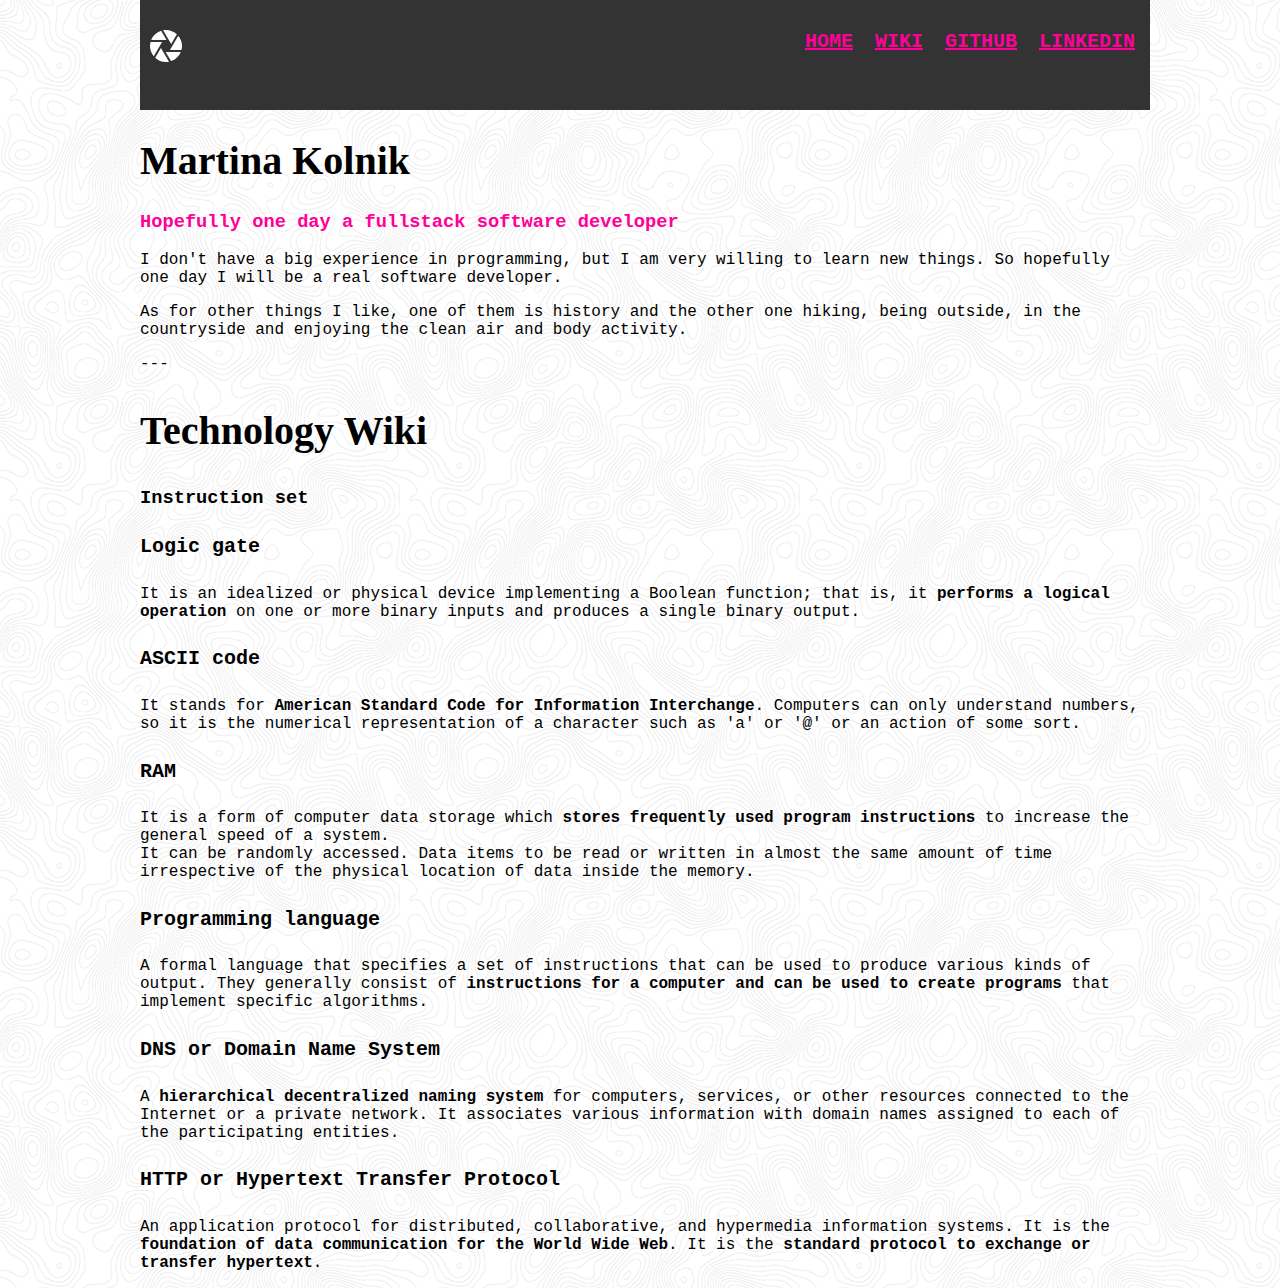
<file: 1st website/index.html>
<!doctype html>
 <html>
   <head>
        <link rel="stylesheet"  href="style.css" rel="stylesheet" type="text/css"> 
   </head> 
 <header>
   <nav>
    <img src="aperture.svg" alt="">
    <span><a href="#">HOME</a></span>    
    <span><a href="#">WIKI</a></span> 
    <span><a href="#">GITHUB</a></span>
    <span><a href="#">LINKEDIN</a></span>
  </nav> 
</header>  
   <body>
     <h1>Martina Kolnik</h1>  
     <h3 class="about">Hopefully one day a fullstack software developer</h3>
        <p>I don't have a big experience in programming, but I am very willing to learn new things. So hopefully one day I will be a real software developer. </p>
        <p>As for other things I like, one of them is history and the other one hiking, being outside, in the countryside and enjoying the clean air and body activity.</p>

     <p id="dd">---</p>   
        
     <h2 class="tech-wiki">Technology Wiki</h2>    
     <h3 class="instruction-set">Instruction set</h3>
        <h4>Logic gate</h4>
            <p>It is an idealized or physical device implementing a Boolean function; that is, it <strong>performs a logical operation</strong> on one or more binary inputs and produces a single binary output.</p>

        <h4>ASCII code</h4> 
            <p>It stands for <strong>American Standard Code for Information Interchange</strong>. 
            Computers can only understand numbers, so it is the numerical representation of a character such as 'a' or '@' or an action of some sort.</p>

        <h4>RAM</h4>    
            <p>It is a form of computer data storage which <strong>stores frequently used program instructions</strong> to increase the general speed of a system. <br>
            It can be randomly accessed. Data items to be read or written in almost the same amount of time irrespective of the physical location of data inside the memory.</p>

        <h4>Programming language</h4>   
            <p>A formal language that specifies a set of instructions that can be used to produce various kinds of output. 
            They generally consist of <strong>instructions for a computer and can be used to create programs</strong> that implement specific algorithms.</p>

        <h4>DNS or Domain Name System</h4>   
            <p>A <strong>hierarchical decentralized naming system</strong> for computers, services, or other resources connected to the Internet or a private network. 
            It associates various information with domain names assigned to each of the participating entities.</p>

        <h4>HTTP or Hypertext Transfer Protocol</h4>   
            <p>An application protocol for distributed, collaborative, and hypermedia information systems. It is the <strong>foundation of data communication for the World Wide Web</strong>. 
            It is the <strong>standard protocol to exchange or transfer hypertext</strong>.</p>
   </body> 



 </html>
</file>
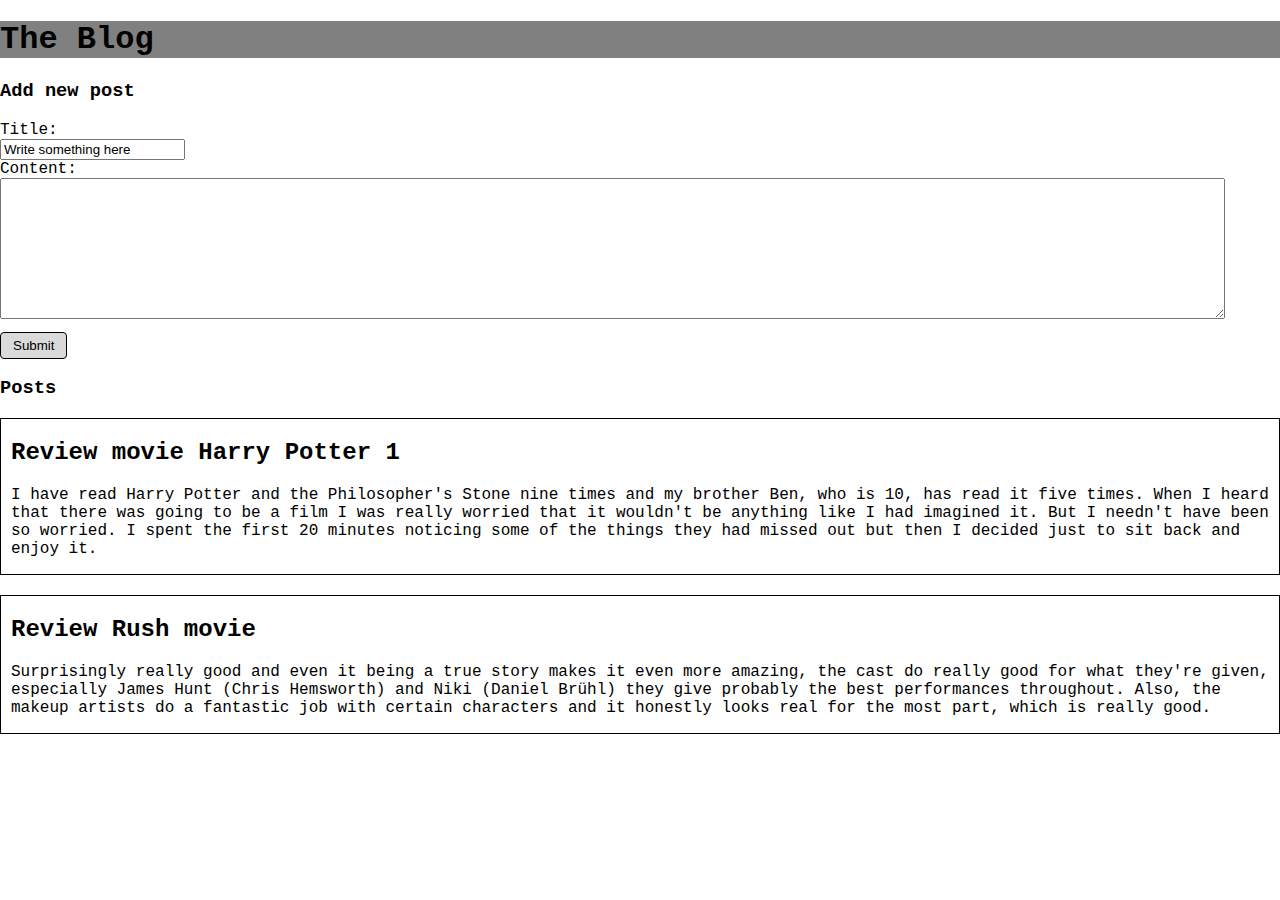
<file: Blog/blog.html>
<!doctype html>
<html>
<head>
    <link rel="stylesheet" href="blog.css" type="text/css">
</head>
   <header>
      <h1>The Blog</h1>   
   </header>    
   <body>            
     <div class="new-post">
          <h3>Add new post</h3>
          <label for="new-post">Title:</label>
           <br>
          <input type="text" value="Write something here">
           <br>
          <label for="content">Content:</label>
            <br>
          <textarea name="content" id="content" cols="150" rows="9" value=""></textarea>
           <br>
           <button>Submit</button>
     </div>
      <h3>Posts</h3>  
      <div class="one">
        <h2>Review movie Harry Potter 1</h2>
        <p>I have read Harry Potter and the Philosopher's Stone nine times and my brother Ben, who is 10, has read it five times. When I heard that there was going to be a film I was really worried that it wouldn't be anything like I had imagined it. But I needn't have been so worried. I spent the first 20 minutes noticing some of the things they had missed out but then I decided just to sit back and enjoy it.</p>
      </div>
      <div class="two">
        <h2>Review Rush movie</h2>
        <p>Surprisingly really good and even it being a true story makes it even more amazing, the cast do really good for what they're given, especially James Hunt (Chris Hemsworth) and Niki (Daniel Brühl) they give probably the best performances throughout. Also, the makeup artists do a fantastic job with certain characters and it honestly looks real for the most part, which is really good.</p>  
      </div>
         
    </body>
      
            
      
      </html>
</file>
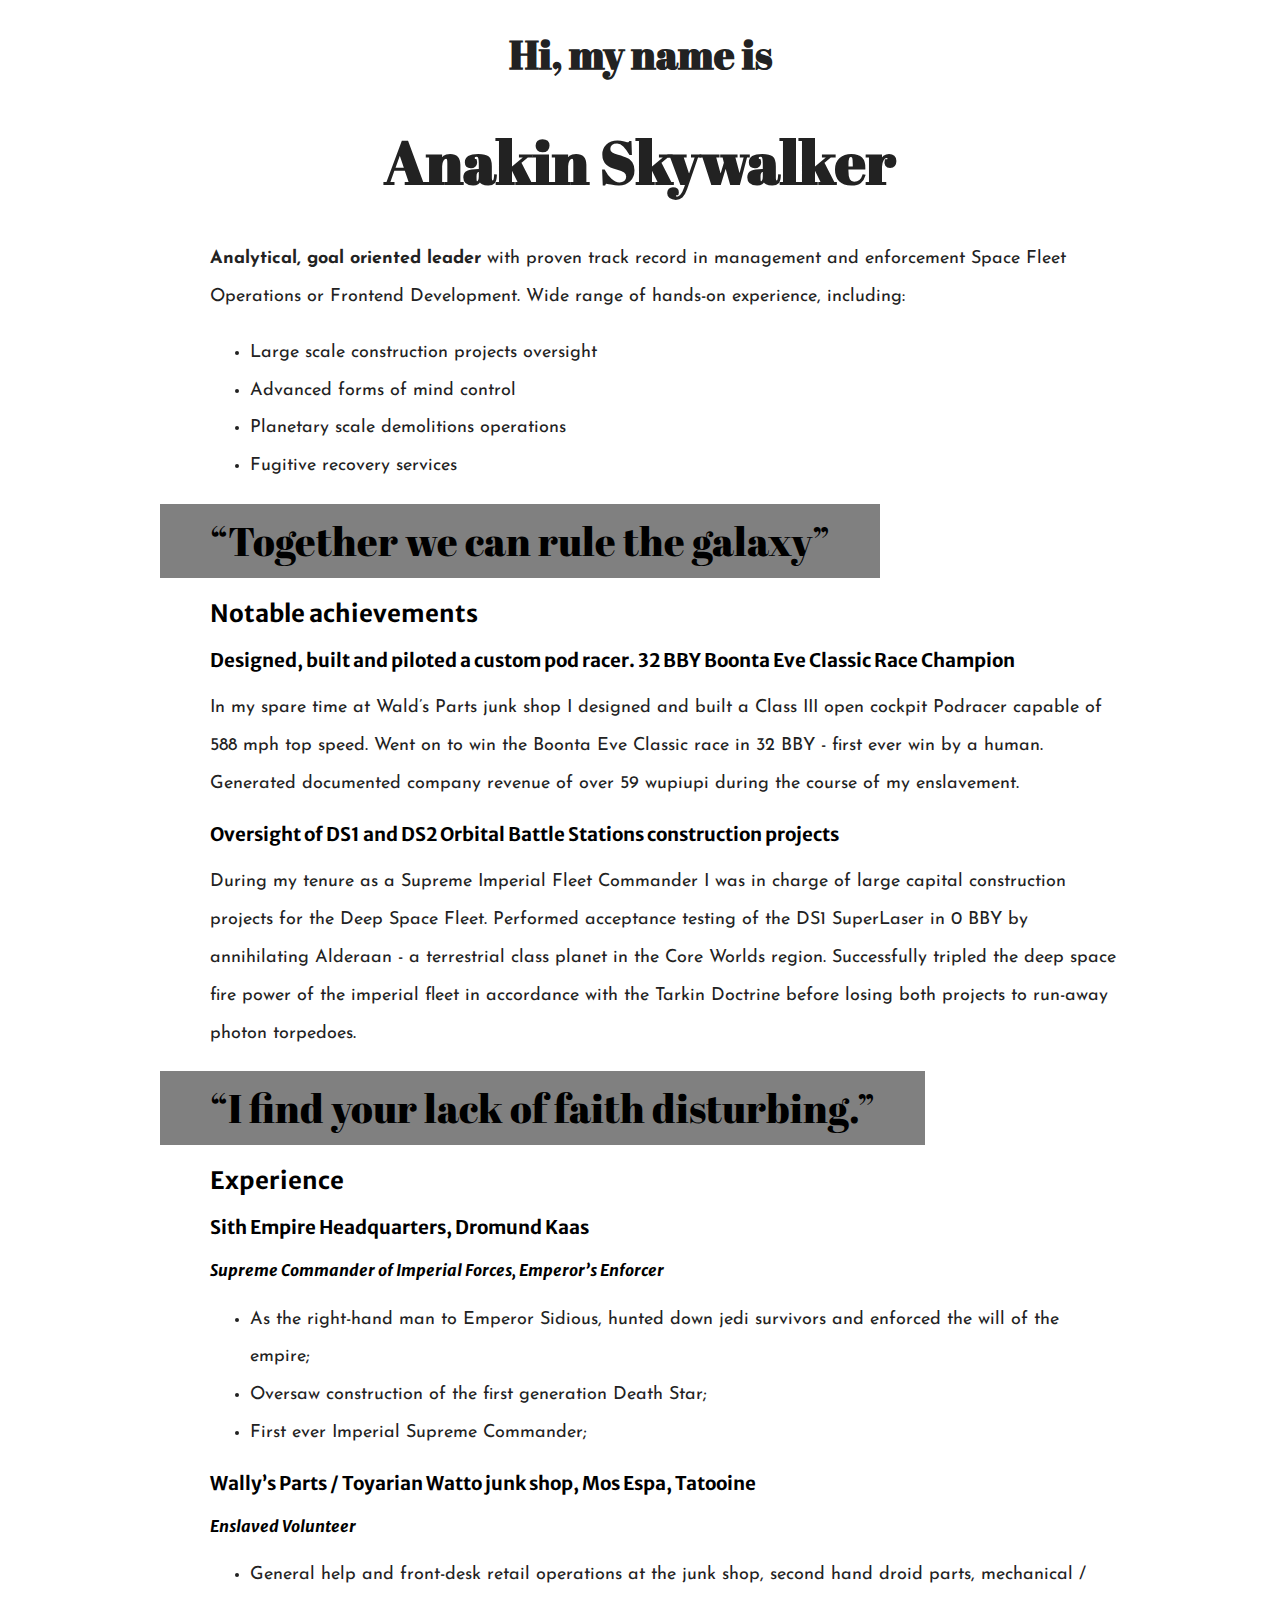
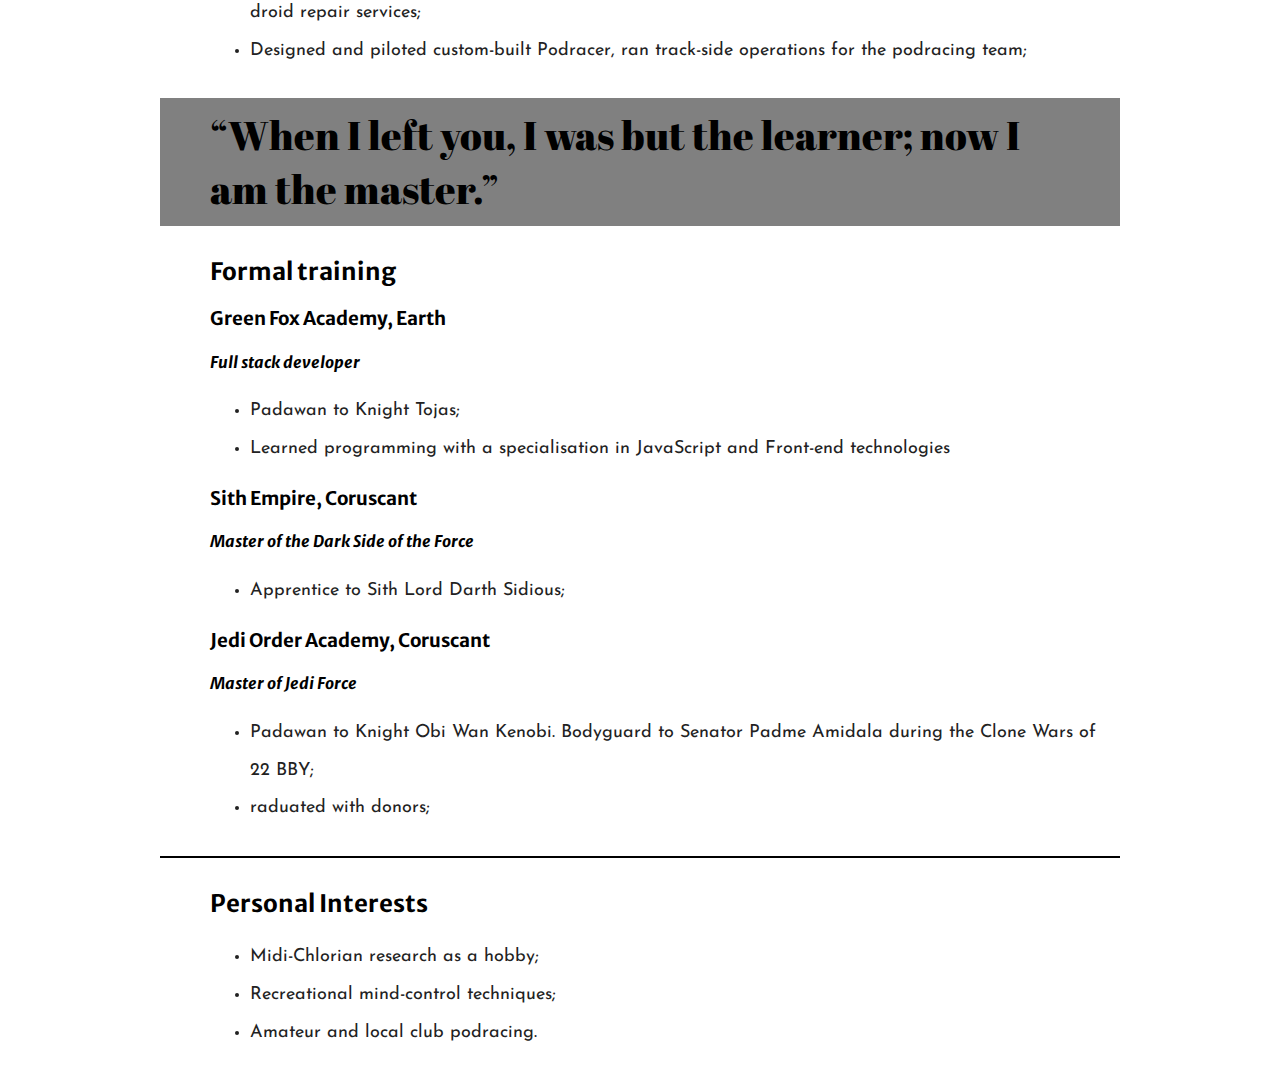
<file: Skywalker/Skywalker.html>
<!doctype html>
<html>
  <head>
    <link rel="stylesheet" href="Skywalker.css" type="text/css">
    <link href="https://fonts.googleapis.com/css2?family=Josefin+Sans:wght@300&display=swap" rel="stylesheet">
    <link href="https://fonts.googleapis.com/css2?family=Abril+Fatface&display=swap" rel="stylesheet">
    <link href="https://fonts.googleapis.com/css2?family=Merriweather+Sans&display=swap" rel="stylesheet">

  </head>
  <body>
   <header>
    <h1>Hi, my name is</h1>
    <h1 class="anakin">Anakin Skywalker</h1>
   </header>
   <div class="analytical">
    <p><strong>Analytical, goal oriented leader</strong> with proven track record in management and enforcement Space Fleet Operations or Frontend Development. Wide range of hands-on experience, including:</p>
    <ul>
      <li>Large scale construction projects oversight</li>
      <li>Advanced forms of mind control</li>
      <li>Planetary scale demolitions operations</li>
      <li>Fugitive recovery services</li>
    </ul>
</div>
    <q>Together we can rule the galaxy</q>
   <div class="notable-achievements">
    <h2>Notable achievements</h2>
    <h3>Designed, built and piloted a custom pod racer. 32 BBY Boonta Eve Classic Race Champion</h3>
    <p>In my spare time at Wald’s Parts junk shop I designed and built a Class III open cockpit Podracer capable of 588 mph top speed. Went on to win the Boonta Eve Classic race in 32 BBY - first ever win by a human. Generated documented company revenue of over 59 wupiupi during the course of my enslavement.</p>
    <h3>Oversight of DS1 and DS2 Orbital Battle Stations construction projects</h3>
    <p>During my tenure as a Supreme Imperial Fleet Commander I was in charge of large capital construction projects for the Deep Space Fleet. Performed acceptance testing of the DS1 SuperLaser in 0 BBY by annihilating Alderaan - a terrestrial class planet in the Core Worlds region. Successfully tripled the deep space fire power of the imperial fleet in accordance with the Tarkin Doctrine before losing both projects to run-away photon torpedoes.</p>
</div>
    <q>I find your lack of faith disturbing.</q>
 
   <div class="experience">
    <h2>Experience</h2>
    <h3>Sith Empire Headquarters, Dromund Kaas</h3>
    <h4><em>Supreme Commander of Imperial Forces, Emperor’s Enforcer</em></h4>
    <ul>
      <li>As the right-hand man to Emperor Sidious, hunted down jedi survivors and enforced the will of the empire;</li>
      <li>Oversaw construction of the first generation Death Star;</li>
      <li>First ever Imperial Supreme Commander;</li>
    </ul>
    <h3>Wally’s Parts / Toyarian Watto junk shop, Mos Espa, Tatooine</h3>  
    <h4><em>Enslaved Volunteer</em></h4>
    <ul>
      <li>General help and front-desk retail operations at the junk shop, second hand droid parts, mechanical / droid repair services;</li>
      <li>Designed and piloted custom-built Podracer, ran track-side operations for the podracing team;</li>
     </ul>
    </div>
    <q class="master">When I left you, I was but the learner; now I am the master.</q>
    
  <div class="formal-training">
   <h2>Formal training</h2> 
   <h3>Green Fox Academy, Earth</h3>
   <h4><em>Full stack developer</em></h4>
    <ul>
      <li>Padawan to Knight Tojas;</li>
      <li>Learned programming with a specialisation in JavaScript and Front-end technologies</li>
    </ul>
   <h3>Sith Empire, Coruscant</h3>
   <h4><em>Master of the Dark Side of the Force</em></h4>
    <ul>
      <li>Apprentice to Sith Lord Darth Sidious;</li>
    </ul>
   <h3>Jedi Order Academy, Coruscant</h3>
   <h4><em>Master of Jedi Force</em></h4>
    <ul>
      <li>Padawan to Knight Obi Wan Kenobi. Bodyguard to Senator Padme Amidala during the Clone Wars of 22 BBY;</li>
      <li>raduated with donors;</li>
    </ul>
</div>   

  <div class="personal-interests"> 
   <h2>Personal Interests</h2>  
      <ul>
        <li>Midi-Chlorian research as a hobby;</li>
        <li>Recreational mind-control techniques;</li>
        <li>Amateur and local club podracing.</li>
      </ul>
   </div>    
     
    <em></em>
</body>
</html>
</file>
<file: 1st website/style.css>
body {
    background-image: url(topography.png);
    max-width: 1000px;
    margin: auto;
    font-family: consolas, courier;
    
  }
h1, h2 {
    font-family: Cinzel, serif;
    font-size: 40px;
    font-weight: bold;
}   
h4 {
    font-size: 20px;
    font-weight: bold;
    }

.about {
    color:#ff0099;
}
nav {
    text-align: right;
    font-size: 20px;
    font-weight: bold;
    color:#ff0099;
    background-color:#333333;
    height: 80px;
    padding-top: 30px;
    padding-right: 10px;
    width: 100%;
}
nav a {
    color:#ff0099; 
    padding: 5px;
    margin-top: 0.5em;
}    
    
}
#dd {
    text-align: center;
    padding-top: 5px;
}

nav > img {
    float: left;
    padding-left: 10px;
    image-resolution: 20px;
</file>
<file: Blog/blog.css>
body {
    max-width: 1500px;
    margin: auto;
    font-family: consolas, courier;
  }
  
header {
    background-color: grey;
    max-width: 100%;
    
  }
button {
    padding:5px 12px;
    margin-top: 8px;
    border: 1px solid black;
    border-radius: 4px;
    background-color: #DADADA;
  }
.one {
    border:1px solid black;
    padding: 0px 5px 0px 10px;
    margin: 0;
    box-sizing: border-box;
  }
.two {
    border:1px solid black;
    padding: 0px 5px 0px 10px;
    margin-top: 20px;
    box-sizing: border-box;
  }
</file>
<file: Skywalker/Skywalker.css>
header {
    background-image: url("http://myfirstapp-syllabus.greenfox.academy/week01/assets/first-website-header.png");
    background-size: 100%;
    font-family: Abril Fatface, cursive;
    color: #222;
    font-size: 20px;
    text-align: center;
    margin:auto;
    width: 100%;
    
          }   
.anakin {
    font-size: 60px; 
}  
  
q {
    font-family: Abril Fatface, cursive;
    background-color: grey;
    font-size: 40px;
    padding: 10px 50px;
    

  }
p, ul  {
    font-family: Josefin Sans, sans-serif;
    color: #222;
    font-size:18px;
    line-height: 1cm;
  }
h2, h3, h4 {
    font-family: Merriweather Sans, sans-serif;
    
  }
  
body {
    padding:0 10%;
    max-width: 960px;
    margin: auto;
    position:relative ;
         
}
.notable-achievements  {
    padding: 10px 0px 10px 50px;
    
}
.experience {
    padding: 10px 0px 10px 50px;

}
.formal-training {
    padding: 10px 0px 10px 50px;
}
.personal-interests {
    padding: 10px 0px 10px 50px;
    border-top: 2px solid black;
}
.master {
    line-height: 20 px;
    display: inline-block;
}
.analytical {
    padding: 0px 0px 10px 50px; 
}
</file>
